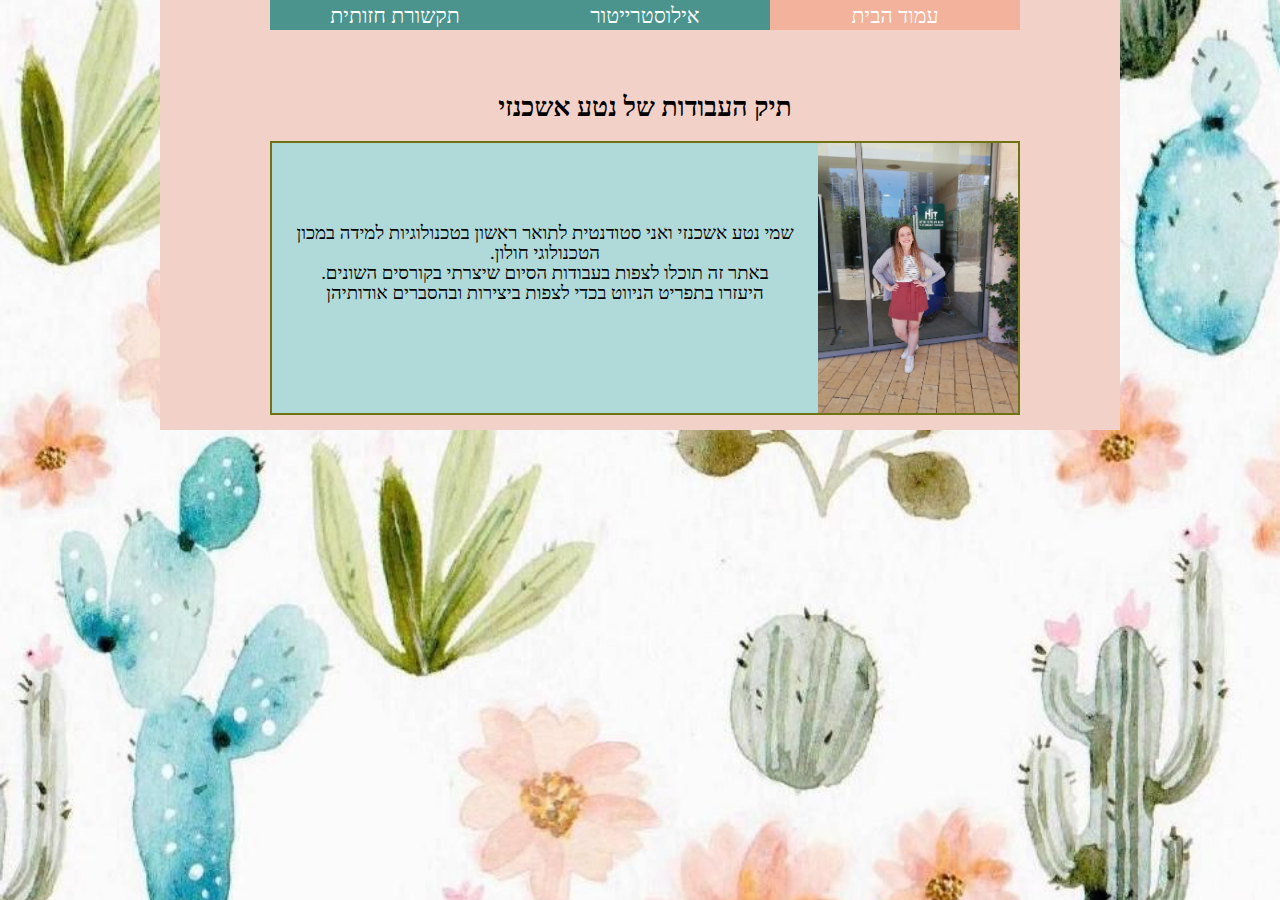
<file: Portfolio_NetaAshkenzi/index.html>
﻿<html lang="he">

<head>
    <meta http-equiv="Content-Type" charset="utf-8" />
    <title>תיק עבודות נטע אשכנזי-עמוד הבית</title>
    <meta name="description" content="תיק עבודות נטע אשכנזי" />
    <meta name="keywords" content="טכולוגיות למידה,טלמ, תיק עובודת,נטע אשכנזי, תואר ראשון" />
    <meta name="author" content="Neta Ashkenazi" />
    <meta name="viewport" content="width=device-width, initial-scale=1.0, user-scalable=yes">

    <!-- CSS -->
    <link href="styles/reset.css" rel="stylesheet" />
    <link href="styles/myStyle.css" rel="stylesheet" />


    <!-- Scripts -->
    <script src="jScripts/jquery-1.12.0.min.js"></script>
    
</head>

<body>
    <div id="container">
        <!-- תפריט ניווט -->
        <nav>
            <ul>
                <li> <a id="currentPage" href=index.html> עמוד הבית </a>
                <li> 
                    <a> אילוסטרייטור </a>
                    <ul>
                        <li> <a href=poster.html> כרזה</a> </li>

                    </ul>
                </li>
                <li>
                    <a> תקשורת חזותית </a>
                    <ul>
                        <li> <a href=finalproject.html> התמדתו של הזיכרון </a> </li>
                        <li> <a href=portret.html> פורטרט עצמי </a> </li>
                    </ul>
                </li>
            </ul>
        </nav>

        <!--תוכן האתר -->
        <section id="sec_home">

            <h1>תיק העבודות של נטע אשכנזי</h1>
            <a href="images/8c39af4d-1b08-46c0-a245-450ca5df9c3d.jpg" target="_blank">
                <img src="images/8c39af4d-1b08-46c0-a245-450ca5df9c3d.jpg" id="img_homep">
            </a>
            <p id="home"> שמי נטע אשכנזי ואני סטודנטית לתואר ראשון בטכנולוגיות למידה במכון הטכנולוגי חולון. 
            <br />
            באתר זה תוכלו לצפות בעבודות הסיום שיצרתי בקורסים השונים. 
            <br />
            היעזרו בתפריט הניווט בכדי לצפות ביצירות ובהסברים אודותיהן  </p>

        </section>
    </div>
</body>
</html>
</file>
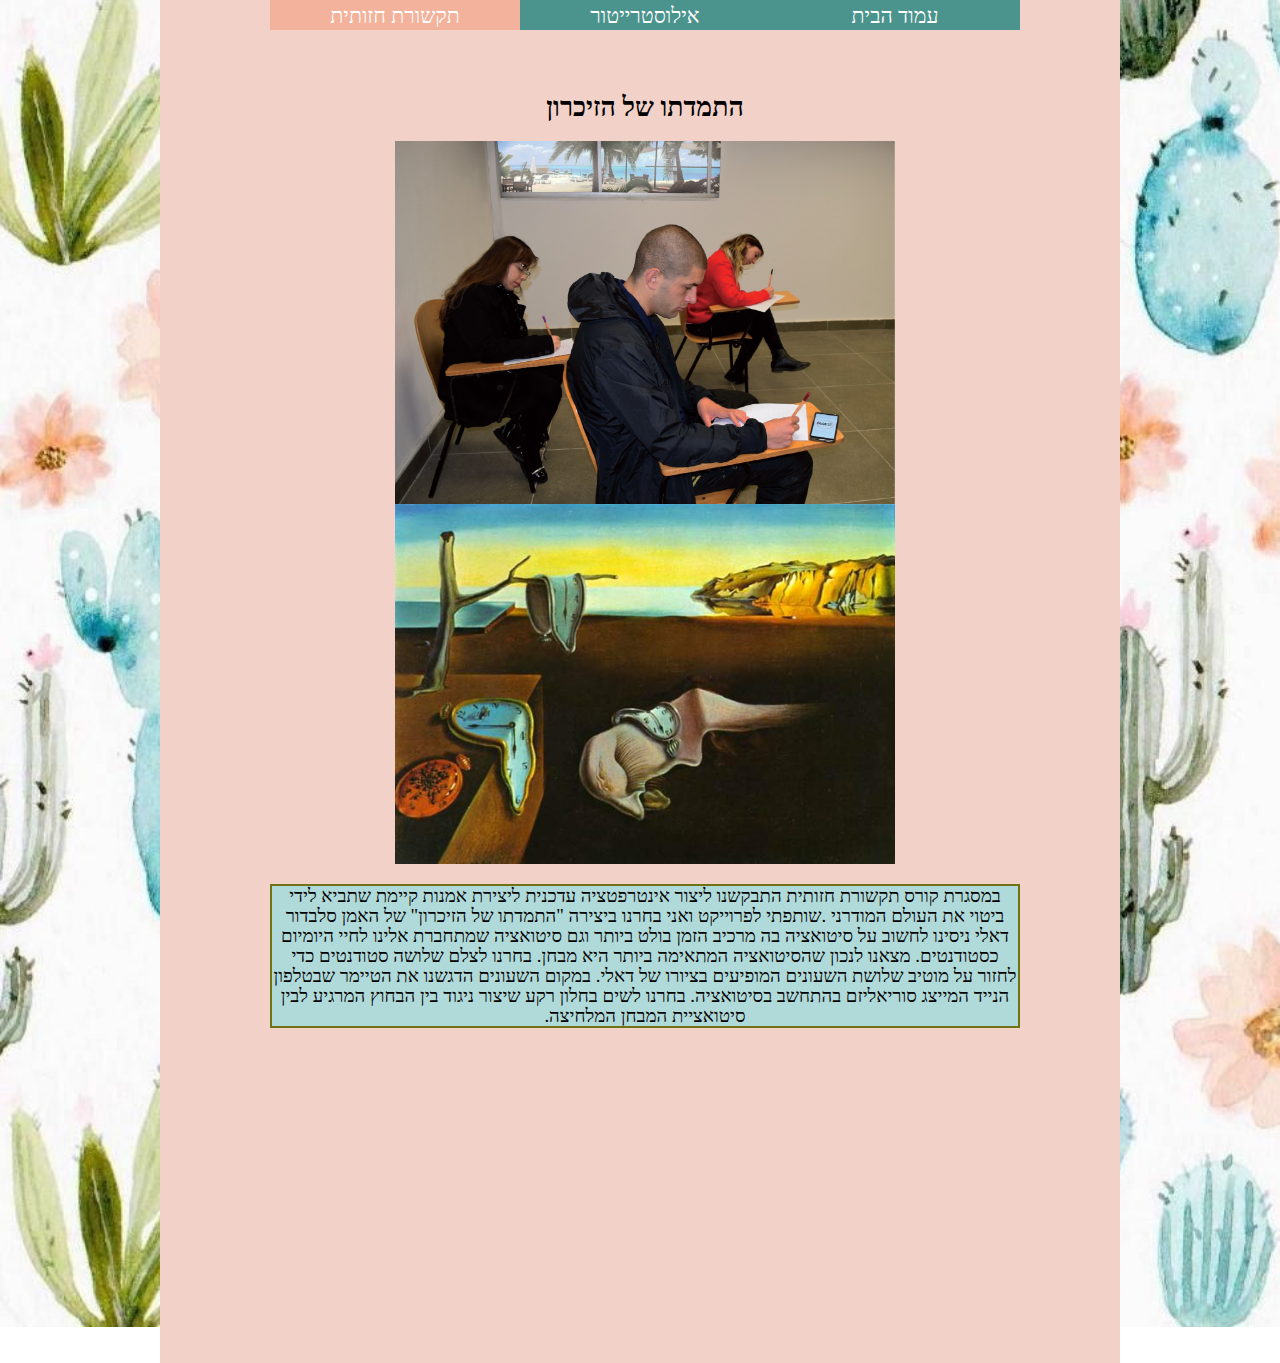
<file: Portfolio_NetaAshkenzi/finalproject.html>
﻿<html lang="he">

<head>
    <meta http-equiv="Content-Type" charset="utf-8" />
    <title>תיק עבודות נטע אשכנזי -התמדתו של הזיכרון</title>
    <meta name="description" content="התמדתו של הזיכרון - עבודת גמר בתקשורת חזותית, במסגרת עבודה זו התבקשנו ליצור אינטרפטציה עדכנית ליצירה קיימת. היצירה אותה בחרתי עם שותפתי למשימה היא התמדתו של הזיכרון של האומן סלבדור דאלי" />
    <meta name="keywords" content="טכולוגיות למידה,טלמ, תיק עובודת,נטע אשכנזי, תואר ראשון,התמדתו של הזיכרון, תקשורת חזותית, סלבדור דאלי,HIT" />
    <meta name="author" content="Neta Ashkenazi" />
    <meta name="viewport" content="width=device-width, initial-scale=1.0, user-scalable=yes">

    <!-- CSS -->
    <link href="styles/reset.css" rel="stylesheet" />
    <link href="styles/myStyle.css" rel="stylesheet" />


    <!-- Scripts -->
    <script src="jScripts/jquery-1.12.0.min.js"></script>

    
</head>

<body>
    <div id="container">
        <!-- תפריט ניווט -->
        <nav>
            <ul>
                <li> <a href=index.html> עמוד הבית </a>
                <li>
                    <a> אילוסטרייטור </a>
                    <ul>
                        <li> <a href=poster.html> כרזה</a> </li>

                    </ul>
                </li>
                <li>
                    <a id="currentPage"> תקשורת חזותית </a>
                    <ul>
                        <li> <a href=finalproject.html> התמדתו של הזיכרון </a> </li>
                        <li> <a href=portret.html> פורטרט עצמי </a> </li>
                    </ul>
                </li>
            </ul>
        </nav>
        
        <!--תוכן האתר -->
        <section >
            
                <h1>התמדתו של הזיכרון</h1>
                <a href="images/finalproject.jpeg" target="_blank">
                    <img src="images/finalproject.jpeg" id="img_f">
                </a>
                     <a href="images/The_Persistence_Of_Memory.jpg" target="_blank">
                    <img  src="images/The_Persistence_Of_Memory.jpg" id="org_img">

                </a>
                
                <p>
                    במסגרת קורס תקשורת חזותית התבקשנו ליצור אינטרפטציה עדכנית ליצירת אמנות קיימת שתביא לידי ביטוי את העולם המודרני

                    .שותפתי לפרוייקט ואני בחרנו ביצירה "התמדתו של הזיכרון" של האמן סלבדור דאלי
                    ניסינו לחשוב על סיטואציה בה מרכיב הזמן בולט ביותר וגם סיטואציה שמתחברת אלינו לחיי היומיום כסטודנטים. מצאנו לנכון שהסיטואציה המתאימה ביותר היא מבחן.
                    בחרנו לצלם שלושה סטודנטים כדי לחזור על מוטיב שלושת השעונים המופיעים בציורו של דאלי.
                    במקום השעונים הדגשנו את הטיימר שבטלפון הנייד המייצג סוריאליזם בהתחשב בסיטואציה. בחרנו לשים בחלון רקע שיצור ניגוד בין הבחוץ המרגיע לבין סיטואציית המבחן המלחיצה.
                </p>
                       
            <div id="media">
                <iframe width="560" height="315" src="https://www.youtube.com/embed/IFgEd1r6nOg" frameborder="0" allow="accelerometer; autoplay; encrypted-media; gyroscope; picture-in-picture" allowfullscreen></iframe>
            </div>
        </section>
        
    </div>
</body>
</html>
</file>
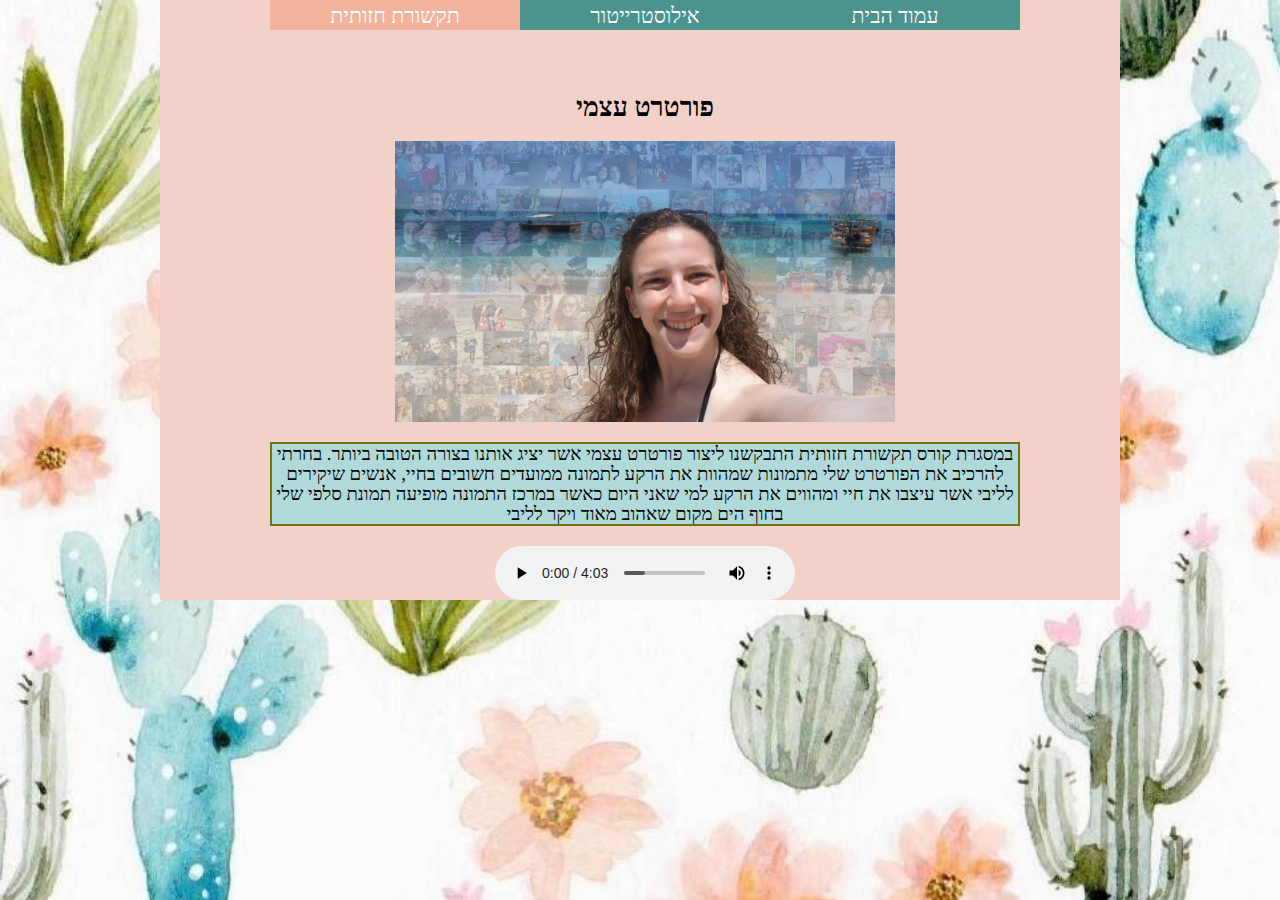
<file: Portfolio_NetaAshkenzi/portret.html>
﻿<html lang="he">

<head>
    <meta http-equiv="Content-Type" charset="utf-8" />
    <title>תיק עבודות נטע אשכנזי - פורטרט עצמי</title>
    <meta name="description" content="פורטרט עצמי שיצרתי במסגרת קורס תקשורת חזותית הפורטרט נעשה באמצעות תוכנת הפוטושופ" />
    <meta name="keywords" content="טכולוגיות למידה,טלמ, תיק עובודת,נטע אשכנזי, תואר ראשון,תקשורת חזותית, פורטרט,פוטושופ ,HIT" />
    <meta name="author" content="Neta Ashkenazi" />
    <meta name="viewport" content="width=device-width, initial-scale=1.0, user-scalable=yes">

    <!-- CSS -->
    <link href="styles/reset.css" rel="stylesheet" />
    <link href="styles/myStyle.css" rel="stylesheet" />


    <!-- Scripts -->
       <script src="jScripts/jquery-1.12.0.min.js"></script>
    
</head>

<body>
    <div id="container">
        <!-- תפריט ניווט -->
        <nav>
            <ul>
                <li> <a href=index.html> עמוד הבית </a>
                <li>
                    <a> אילוסטרייטור </a>
                    <ul>
                        <li> <a href=poster.html> כרזה</a> </li>

                    </ul>
                </li>
                <li>
                    <a id="currentPage"> תקשורת חזותית </a>
                    <ul>
                        <li> <a href=finalproject.html> התמדתו של הזיכרון </a> </li>
                        <li> <a href=portret.html> פורטרט עצמי </a> </li>
                    </ul>
                </li>
            </ul>
        </nav>
        
        <!--תוכן האתר -->
        <section>
            

                <h1>פורטרט עצמי</h1>
                <a href="images/NetaAshkenazi-Portrait.jpg" target="_blank">
                    <img src="images/NetaAshkenazi-Portrait.jpg" id="img_f">
                    </a>
                    <p>
                        במסגרת קורס תקשורת חזותית התבקשנו ליצור פורטרט עצמי אשר יציג אותנו בצורה הטובה ביותר. בחרתי 
                     להרכיב את הפורטרט שלי מתמונות שמהוות את הרקע לתמונה ממועדים חשובים בחיי, אנשים שיקירים לליבי אשר עיצבו את חיי ומהווים את הרקע למי שאני היום כאשר במרכז התמונה מופיעה תמונת סלפי שלי בחוף הים מקום שאהוב מאוד ויקר לליבי 
                    </p>

            
            <audio id="media" controls="controls">
                <source src="audio/One Direction-Story of My Life (Lyrics).mp3" type="audio/mpeg" />
                <source src="audio/media.io_One Direction-Story of My Life (Lyrics).ogg" type="audio/ogg" />
                Your browser does not support the audio element.
            </audio>
        </section>
        
    </div>
</body>
</html>
</file>
<file: Portfolio_NetaAshkenzi/styles/myStyle.css>
﻿body {
    direction: rtl;
    background: url("../images/background_image.jpg") no-repeat center;
    background-attachment: fixed;
    background-size: cover;
}

#container {
    width: 960px;
    margin: 0 auto;
    font-family: 'Varela Round';
    font-size: 10pt;
    background-color: #F2D1C9;
}
/*תפריט ניווט*/

nav {
    margin-right: 100px;
    
}
    nav ul li {
        display: inline-block;
        float: right;
        
    }
/*תפריט ואנימציה*/
        nav ul li a {
            display: block;
            background-color: #4B938D;
            color: white;
            text-decoration: none;
            text-align: center;
            width: 250px;
            height: 24px;
            font-size: 16pt;
            -webkit-transition: all 2s ease;
            -o-transition: all 2s ease;
            transition: all 2s ease;
            padding-top: 6px;
        }

/*מעבר עכבר בתפריט הניווט*/
            nav ul li a:hover {
                background-color: #F2B29B;
             }


        nav ul li ul {
            display: none;
            position: absolute;
        }


        nav ul li:hover > ul {
            display: block;
            width: 120px;
        }
#currentPage {
    background-color: #F2B29B
}

    /*תוכן האתר*/
    section {
    background-color: #F2D1C9;
    margin-top: 10px;
    text-align: center;
    height: inherit;
    clear: both;
    width: 750px;
    margin-right: 100px;
}
/*עיצוב הכותרת*/
h1 {
    text-align: center;
    font-size: 20pt;
    padding-top: 64px;
    
}
/* עיצוב הפסקה בעמוד*/
p {
    font-size: 14pt;
    border: 2px solid #707314;
    background-color: #B0D9D9;
    line-height: 20px;
    margin-top: 20px;
    text-align: center;
}
/*עיצוב תמונה לאורך*/
#img {
    width: 300px;
    height: 400px;
    padding-top: 20px;
}
/*עיצוב תמונה לרוחב*/
#img_f {
    width: 500px;
    padding-top: 20px;
}
/*עיצוב תמונה מקורית של דאלי*/
#org_img {
    width: 500px;
           
}
/*עיצוב מדיה סרטון ואודיו*/
#media {
    padding-top: 20px;
}
/*עיצוב  תמונה דף הבית*/
#img_homep{
    float: right;
    width: 200px;
    height: 270px;
    padding-top: 22px;
    margin-right: 2px;
 
}
/*עיצוב סקשן דף הבית*/
#sec_home{
    height: 400px;
}
/*עיצוב פסקת דף הבית*/
#home {
    height: 190px;
   padding-top: 80px;
}
</file>
